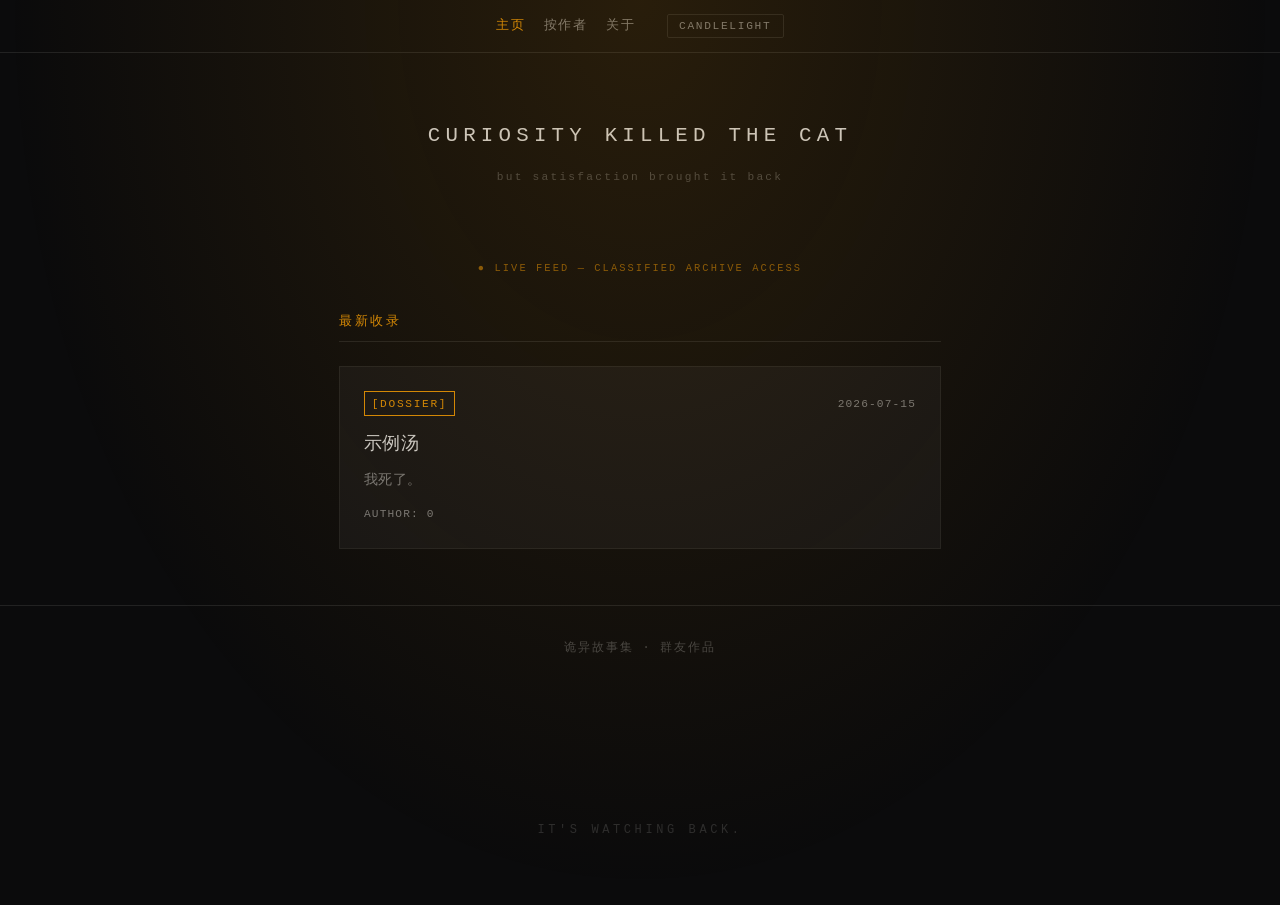
<file: index.html>
<!DOCTYPE html>
<html lang="zh-CN">
<head>
  <meta charset="UTF-8">
  <meta name="viewport" content="width=device-width, initial-scale=1.0">
  <title>？！汤汤！？</title>
  <link rel="stylesheet" href="css/style.css">
</head>
<body>
  <nav>
    <ul>
      <li><a href="index.html" class="active">主页</a></li>
      <li><a href="authors.html">按作者</a></li>
      <li><a href="about.html">关于</a></li>
    </ul>
    <button class="candlelight-toggle" title="蜡烛光模式" aria-label="切换蜡烛光模式">CANDLELIGHT</button>
  </nav>

  <div class="site-header">
    <h1>Curiosity killed the cat</h1>
    <p>but satisfaction brought it back</p>
  </div>

  <div class="container">
    <div class="clearance-badge">&#x25cf; LIVE FEED &mdash; CLASSIFIED ARCHIVE ACCESS</div>
    <h2 class="section-title">最新收录</h2>
    <ul class="story-list" id="story-list">
      <!-- 由 js 动态渲染 -->
    </ul>
  </div>

  <footer>诡异故事集 · 群友作品</footer>
  <div class="easter-egg">IT'S WATCHING BACK.</div>

  <script src="js/data.js"></script>
  <script src="js/main.js"></script>
</body>
</html>
</file>
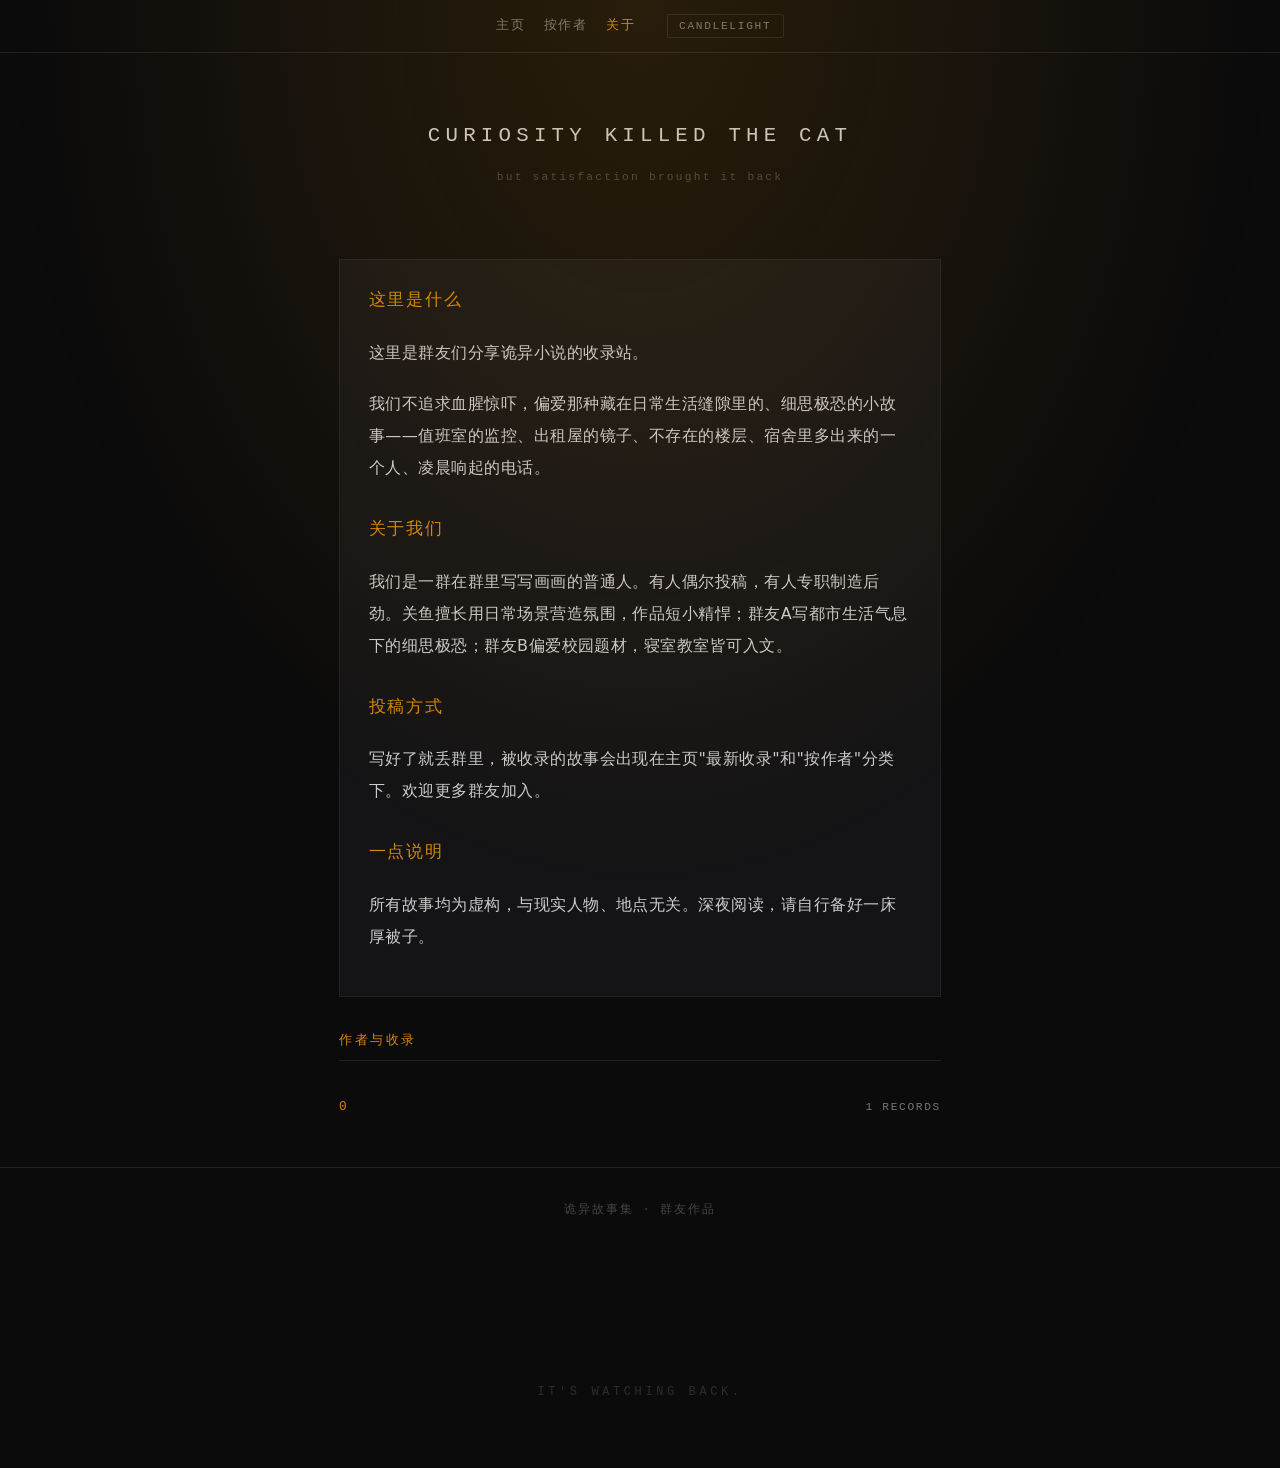
<file: about.html>
<!DOCTYPE html>
<html lang="zh-CN">
<head>
  <meta charset="UTF-8">
  <meta name="viewport" content="width=device-width, initial-scale=1.0">
  <title>？！汤汤！？</title>
  <link rel="stylesheet" href="css/style.css">
</head>
<body>
  <nav>
    <ul>
      <li><a href="index.html">主页</a></li>
      <li><a href="authors.html">按作者</a></li>
      <li><a href="about.html" class="active">关于</a></li>
    </ul>
    <button class="candlelight-toggle" title="蜡烛光模式" aria-label="切换蜡烛光模式">CANDLELIGHT</button>
  </nav>

  <div class="site-header">
    <h1>Curiosity killed the cat</h1>
    <p>but satisfaction brought it back</p>
  </div>

  <div class="container">
    <div class="about-content" id="about-content">
      <!-- 由 js 动态渲染 -->
    </div>

    <h2 class="section-title">作者与收录</h2>
    <div id="about-authors">
      <!-- 由 js 动态渲染作者与作品数 -->
    </div>
  </div>

  <footer>诡异故事集 · 群友作品</footer>
  <div class="easter-egg">IT'S WATCHING BACK.</div>

  <script src="js/data.js"></script>
  <script src="js/main.js"></script>
</body>
</html>
</file>
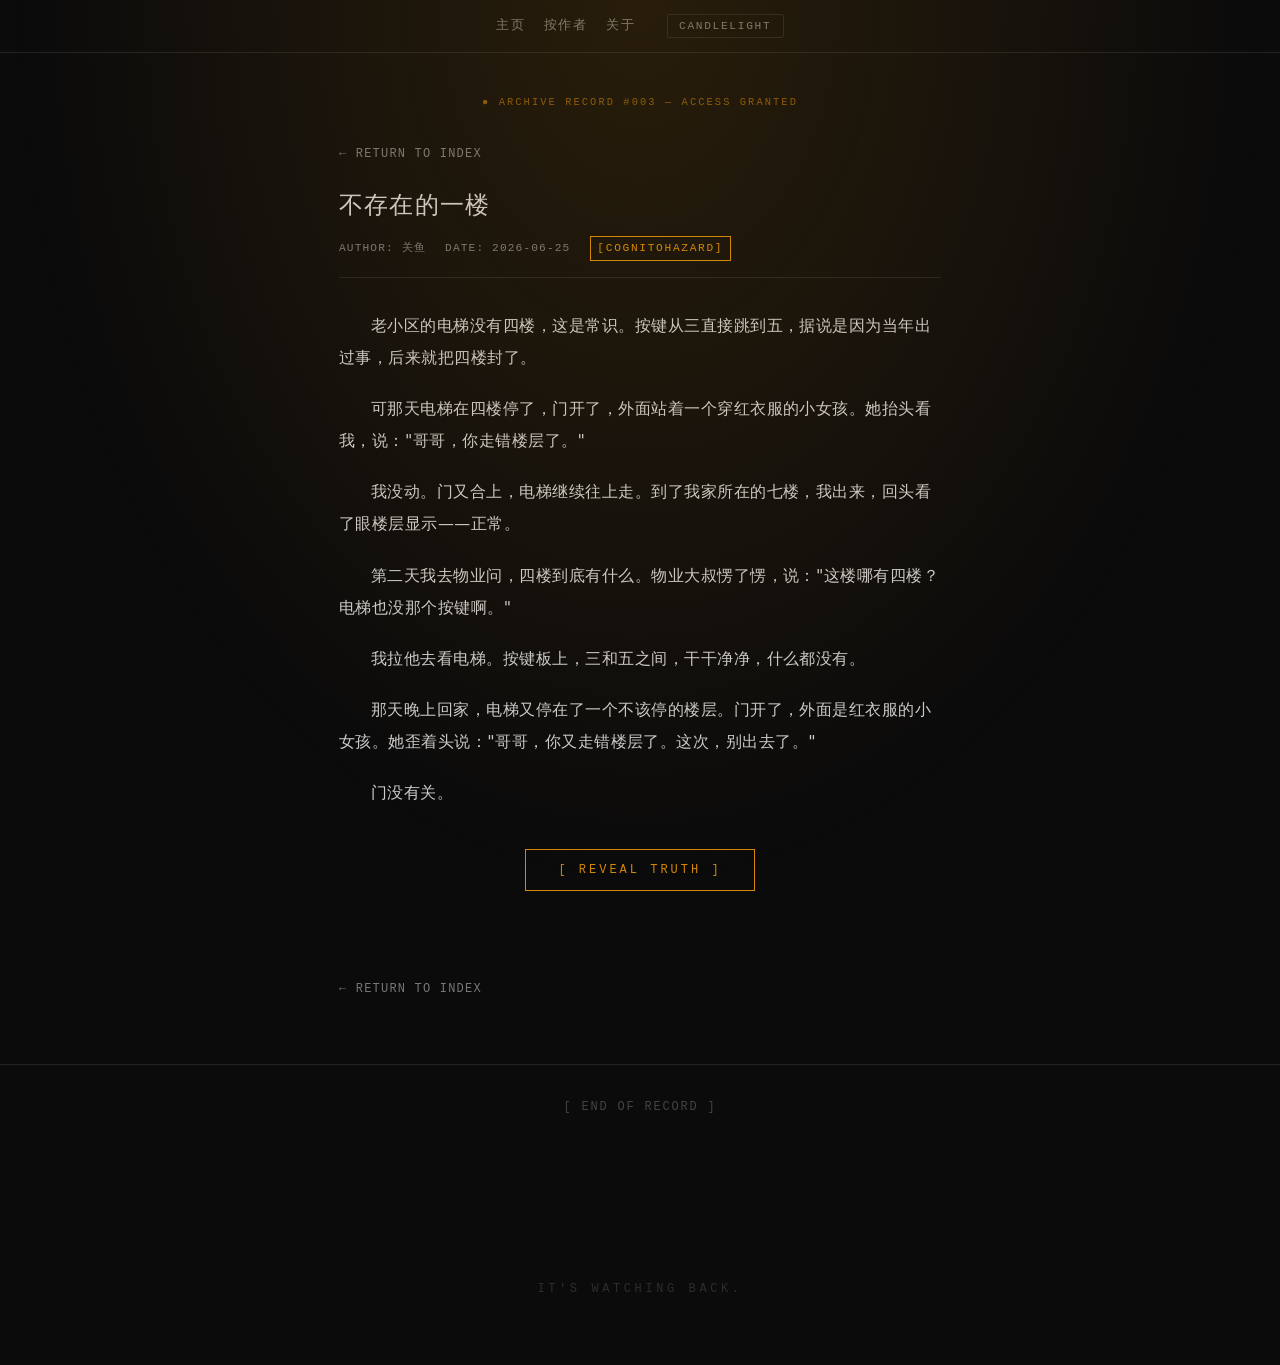
<file: story/bucunzai-de-silou.html>
<!DOCTYPE html>
<html lang="zh-CN">
<head>
  <meta charset="UTF-8">
  <meta name="viewport" content="width=device-width, initial-scale=1.0">
  <title>？！汤汤！？ &mdash; 不存在的一楼</title>
  <link rel="stylesheet" href="../css/style.css">
</head>
<body>
  <nav>
    <ul>
      <li><a href="../index.html">主页</a></li>
      <li><a href="../authors.html">按作者</a></li>
      <li><a href="../about.html">关于</a></li>
    </ul>
    <button class="candlelight-toggle" title="蜡烛光模式" aria-label="切换蜡烛光模式">CANDLELIGHT</button>
  </nav>

  <div class="container story-detail">
    <div class="clearance-badge">&#x25cf; ARCHIVE RECORD #003 &mdash; ACCESS GRANTED</div>

    <div class="story-back"><a href="../index.html">&larr; RETURN TO INDEX</a></div>

    <h1 class="story-detail-title">不存在的一楼</h1>

    <div class="story-detail-meta">
      <span class="story-author">AUTHOR: 关鱼</span>
      <span class="story-date">DATE: 2026-06-25</span>
      <span class="clearance-tag">[COGNITOHAZARD]</span>
    </div>

    <div class="story-detail-body">
      <div class="story-surface" id="story-surface">
        <p>老小区的电梯没有四楼，这是常识。按键从三直接跳到五，据说是因为当年出过事，后来就把四楼封了。</p>
<p>可那天电梯在四楼停了，门开了，外面站着一个穿红衣服的小女孩。她抬头看我，说："哥哥，你走错楼层了。"</p>
<p>我没动。门又合上，电梯继续往上走。到了我家所在的七楼，我出来，回头看了眼楼层显示——正常。</p>
<p>第二天我去物业问，四楼到底有什么。物业大叔愣了愣，说："这楼哪有四楼？电梯也没那个按键啊。"</p>
<p>我拉他去看电梯。按键板上，三和五之间，干干净净，什么都没有。</p>
<p>那天晚上回家，电梯又停在了一个不该停的楼层。门开了，外面是红衣服的小女孩。她歪着头说："哥哥，你又走错楼层了。这次，别出去了。"</p>
<p>门没有关。</p>
      </div>
      
      <div class="reveal-section">
        <button class="reveal-btn" id="reveal-btn">[ REVEAL TRUTH ]</button>
      </div>
      <div class="story-bottom" id="story-bottom">
        <p>我醒了。</p>
<p>躺在自己床上，窗外天光大亮。走廊里传来邻居出门上班的声音，一切正常。</p>
<p>原来是梦。我松了口气，起床洗漱。</p>
<p>走到电梯口，按键板干干净净——一、二、三、五、六、七。</p>
<p>没有四楼。跟我想的一样。</p>
<p>电梯到了，门打开。里面站着一个小女孩，穿红衣服。她抬头看我，笑了一下：「哥哥，昨晚你没出去。真好。」</p>
<p>电梯里的灯光惨白。</p>
<p>「你要是出去了，」她说，「就会发现，四楼一直都有。只是住在这里的人，再也不记得自己是从哪一层进来的了。」</p>
<p>她指了指我身后。我回头，看见我家门上贴着一张褪色的寻人启事。照片上的人穿着保安制服，胸口名牌上写着三个字。</p>
<p>是我的名字。发布日期，是十二年前。</p>
      </div>
      
    </div>

    <div class="story-back" style="margin-top:3rem;"><a href="../index.html">&larr; RETURN TO INDEX</a></div>
  </div>

  <footer>[ END OF RECORD ]</footer>
  <div class="easter-egg">IT'S WATCHING BACK.</div>

  <script src="../js/data.js"></script>
  <script src="../js/main.js"></script>
</body>
</html>
</file>
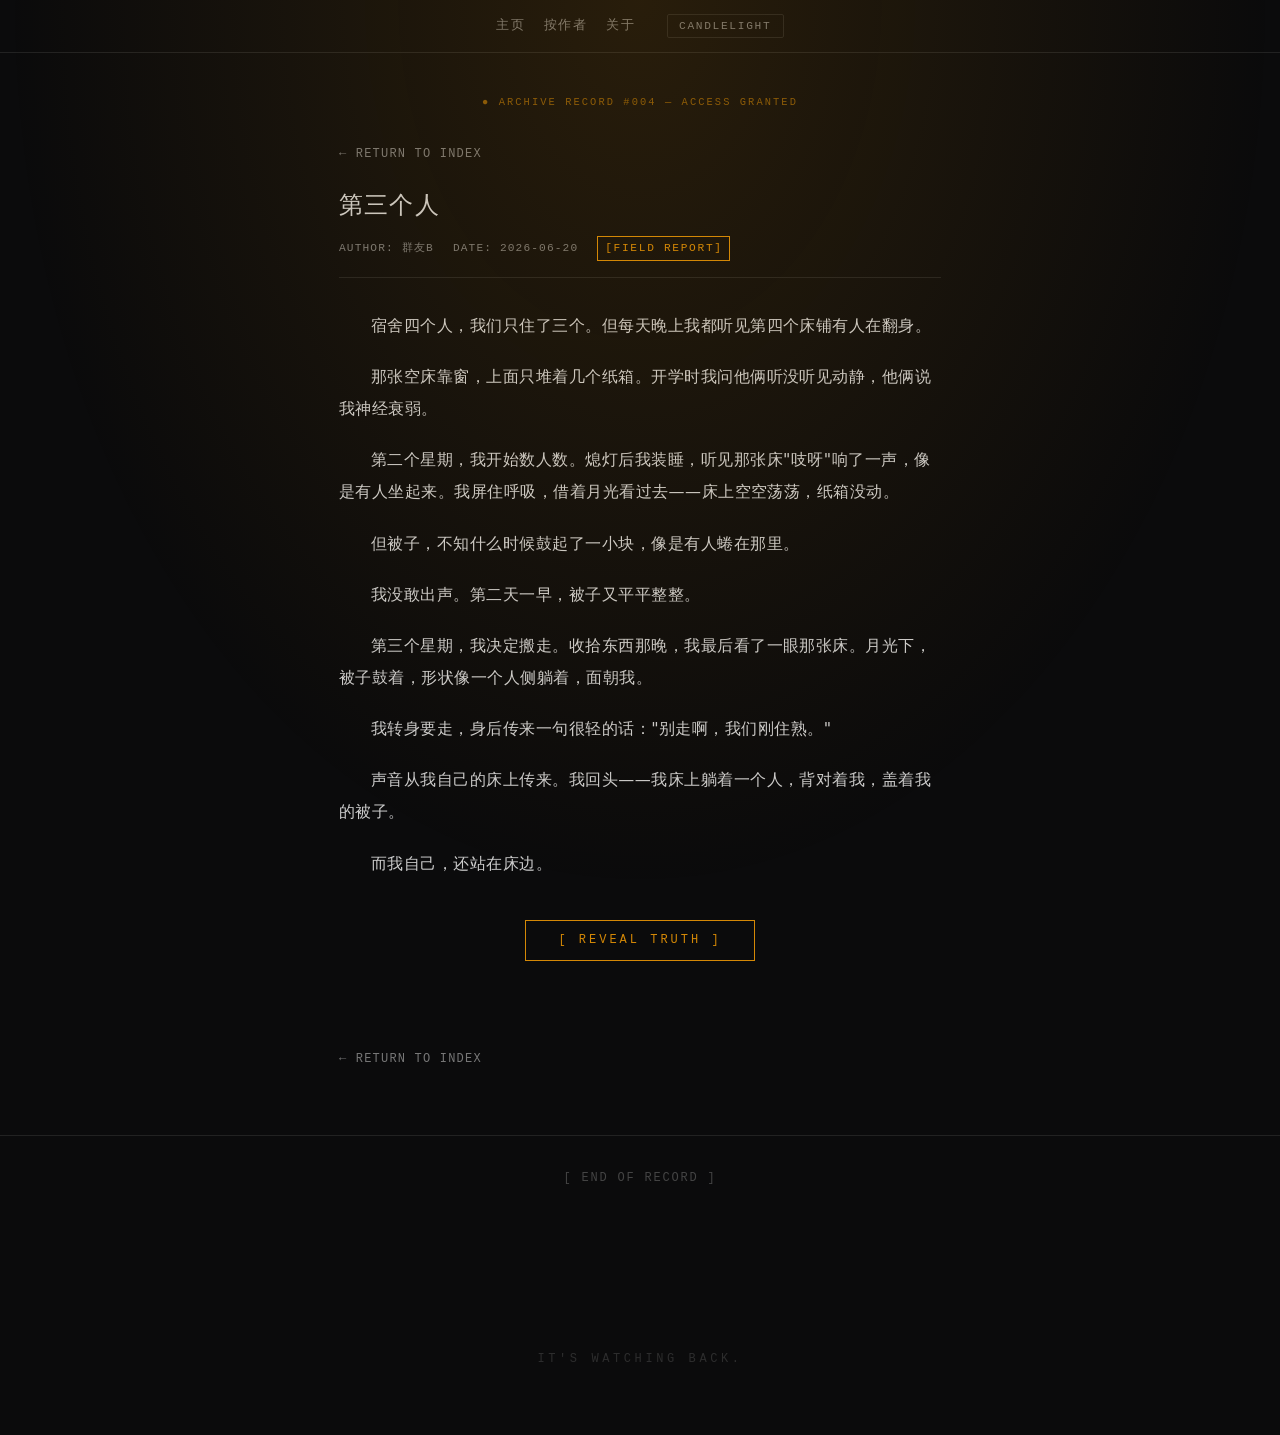
<file: story/disange-ren.html>
<!DOCTYPE html>
<html lang="zh-CN">
<head>
  <meta charset="UTF-8">
  <meta name="viewport" content="width=device-width, initial-scale=1.0">
  <title>？！汤汤！？ &mdash; 第三个人</title>
  <link rel="stylesheet" href="../css/style.css">
</head>
<body>
  <nav>
    <ul>
      <li><a href="../index.html">主页</a></li>
      <li><a href="../authors.html">按作者</a></li>
      <li><a href="../about.html">关于</a></li>
    </ul>
    <button class="candlelight-toggle" title="蜡烛光模式" aria-label="切换蜡烛光模式">CANDLELIGHT</button>
  </nav>

  <div class="container story-detail">
    <div class="clearance-badge">&#x25cf; ARCHIVE RECORD #004 &mdash; ACCESS GRANTED</div>

    <div class="story-back"><a href="../index.html">&larr; RETURN TO INDEX</a></div>

    <h1 class="story-detail-title">第三个人</h1>

    <div class="story-detail-meta">
      <span class="story-author">AUTHOR: 群友B</span>
      <span class="story-date">DATE: 2026-06-20</span>
      <span class="clearance-tag">[FIELD REPORT]</span>
    </div>

    <div class="story-detail-body">
      <div class="story-surface" id="story-surface">
        <p>宿舍四个人，我们只住了三个。但每天晚上我都听见第四个床铺有人在翻身。</p>
<p>那张空床靠窗，上面只堆着几个纸箱。开学时我问他俩听没听见动静，他俩说我神经衰弱。</p>
<p>第二个星期，我开始数人数。熄灯后我装睡，听见那张床"吱呀"响了一声，像是有人坐起来。我屏住呼吸，借着月光看过去——床上空空荡荡，纸箱没动。</p>
<p>但被子，不知什么时候鼓起了一小块，像是有人蜷在那里。</p>
<p>我没敢出声。第二天一早，被子又平平整整。</p>
<p>第三个星期，我决定搬走。收拾东西那晚，我最后看了一眼那张床。月光下，被子鼓着，形状像一个人侧躺着，面朝我。</p>
<p>我转身要走，身后传来一句很轻的话："别走啊，我们刚住熟。"</p>
<p>声音从我自己的床上传来。我回头——我床上躺着一个人，背对着我，盖着我的被子。</p>
<p>而我自己，还站在床边。</p>
      </div>
      
      <div class="reveal-section">
        <button class="reveal-btn" id="reveal-btn">[ REVEAL TRUTH ]</button>
      </div>
      <div class="story-bottom" id="story-bottom">
        <p>第二天，两个室友跟我说，昨晚又听见那张空床有动静。</p>
<p>「这次不一样，」一个室友说，「那张床上的人坐起来了，开了门，去走廊转了一圈。然后又回来躺下了。」</p>
<p>「脚步声很轻，」另一个室友补充，「像是光着脚。踩在地板上有水声。」</p>
<p>我低头看自己的脚。沾着水渍，脚底冰凉。</p>
<p>明明昨晚我一觉睡到天亮，根本没有下过床。</p>
<p>他还在说：「最奇怪的是，那张床上的纸箱，我们数了数，少了一个。」</p>
<p>我没接话。因为书桌下的空纸箱，不知什么时候移动了位置。里面侧躺着一件叠得很整齐的旧校服，领口绣着名字——</p>
<p>不是我的名字。</p>
<p>是一个四年前就退了学、再也没人提起过的人的名字。</p>
      </div>
      
    </div>

    <div class="story-back" style="margin-top:3rem;"><a href="../index.html">&larr; RETURN TO INDEX</a></div>
  </div>

  <footer>[ END OF RECORD ]</footer>
  <div class="easter-egg">IT'S WATCHING BACK.</div>

  <script src="../js/data.js"></script>
  <script src="../js/main.js"></script>
</body>
</html>
</file>
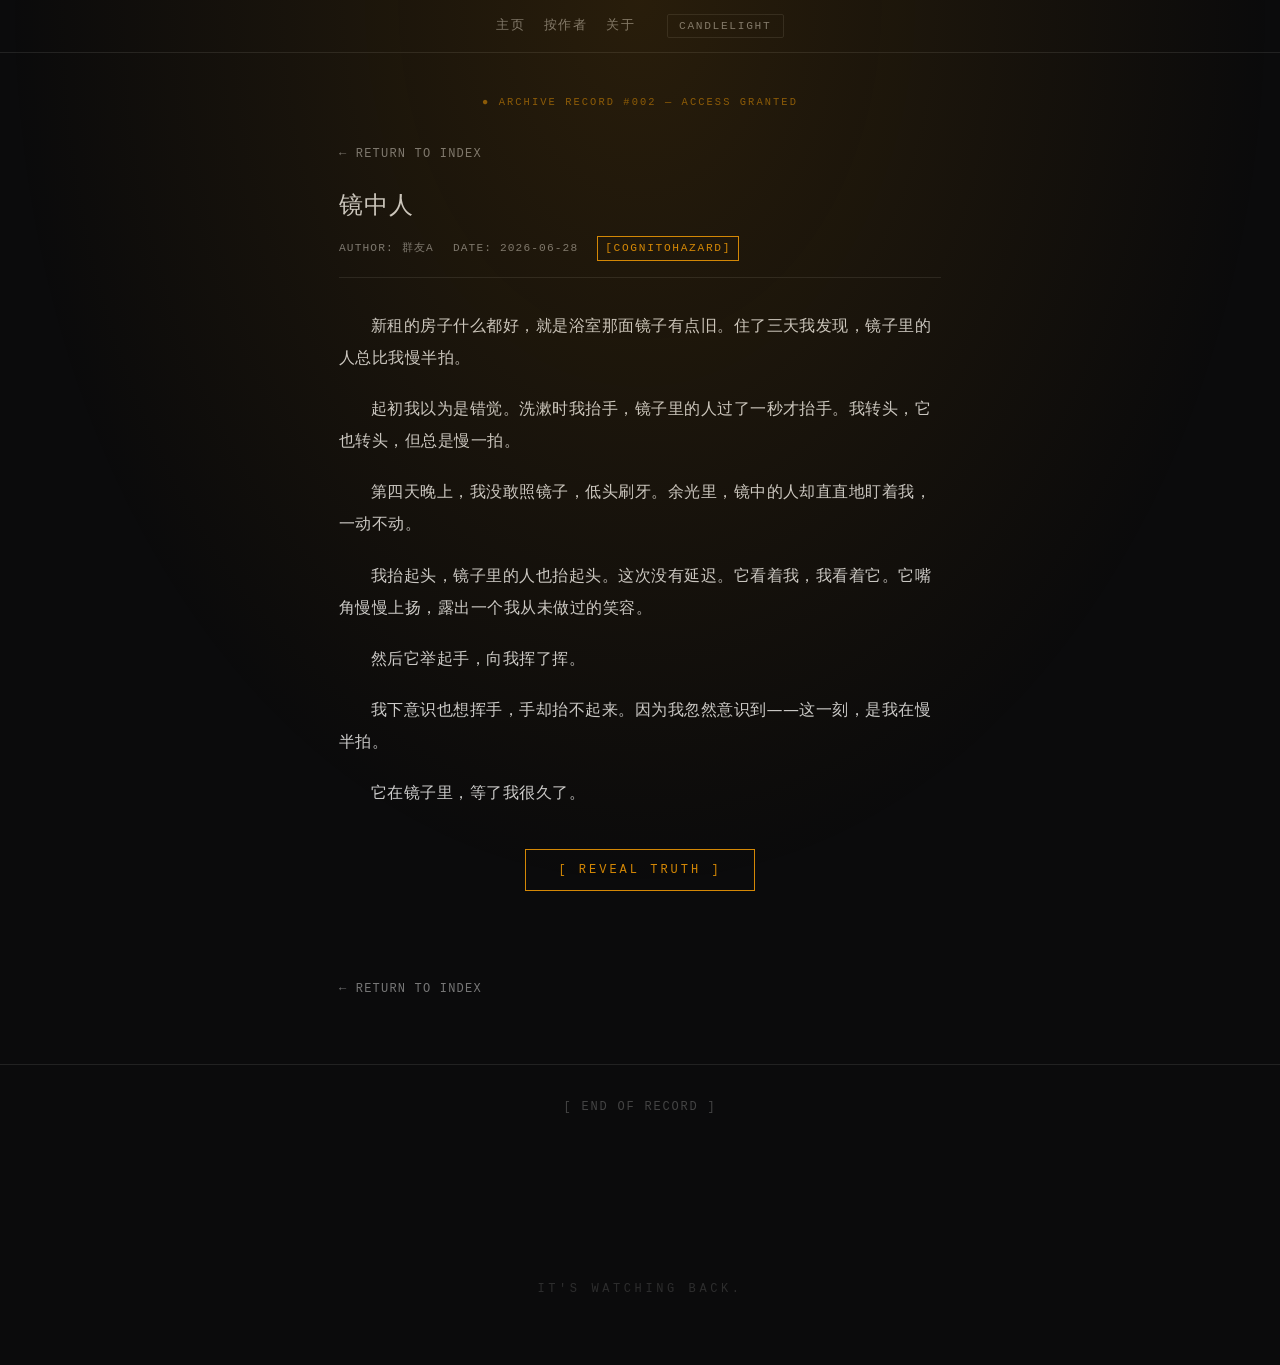
<file: story/jingzhongren.html>
<!DOCTYPE html>
<html lang="zh-CN">
<head>
  <meta charset="UTF-8">
  <meta name="viewport" content="width=device-width, initial-scale=1.0">
  <title>？！汤汤！？ &mdash; 镜中人</title>
  <link rel="stylesheet" href="../css/style.css">
</head>
<body>
  <nav>
    <ul>
      <li><a href="../index.html">主页</a></li>
      <li><a href="../authors.html">按作者</a></li>
      <li><a href="../about.html">关于</a></li>
    </ul>
    <button class="candlelight-toggle" title="蜡烛光模式" aria-label="切换蜡烛光模式">CANDLELIGHT</button>
  </nav>

  <div class="container story-detail">
    <div class="clearance-badge">&#x25cf; ARCHIVE RECORD #002 &mdash; ACCESS GRANTED</div>

    <div class="story-back"><a href="../index.html">&larr; RETURN TO INDEX</a></div>

    <h1 class="story-detail-title">镜中人</h1>

    <div class="story-detail-meta">
      <span class="story-author">AUTHOR: 群友A</span>
      <span class="story-date">DATE: 2026-06-28</span>
      <span class="clearance-tag">[COGNITOHAZARD]</span>
    </div>

    <div class="story-detail-body">
      <div class="story-surface" id="story-surface">
        <p>新租的房子什么都好，就是浴室那面镜子有点旧。住了三天我发现，镜子里的人总比我慢半拍。</p>
<p>起初我以为是错觉。洗漱时我抬手，镜子里的人过了一秒才抬手。我转头，它也转头，但总是慢一拍。</p>
<p>第四天晚上，我没敢照镜子，低头刷牙。余光里，镜中的人却直直地盯着我，一动不动。</p>
<p>我抬起头，镜子里的人也抬起头。这次没有延迟。它看着我，我看着它。它嘴角慢慢上扬，露出一个我从未做过的笑容。</p>
<p>然后它举起手，向我挥了挥。</p>
<p>我下意识也想挥手，手却抬不起来。因为我忽然意识到——这一刻，是我在慢半拍。</p>
<p>它在镜子里，等了我很久了。</p>
      </div>
      
      <div class="reveal-section">
        <button class="reveal-btn" id="reveal-btn">[ REVEAL TRUTH ]</button>
      </div>
      <div class="story-bottom" id="story-bottom">
        <p>我搬走了。</p>
<p>新住处的卫生间没有镜子，我特意挑的。半年过去，我以为这事翻篇了。</p>
<p>直到有一天，我在公司洗手间洗手，无意间抬头看镜子。镜子里的人放下手机，慢慢抬起头，对我笑了一下。</p>
<p>那不是我的表情。因为我根本不会那样笑。</p>
<p>而且——我从不把手机带进洗手间。</p>
<p>走廊里有人经过，说：「你怎么在对着镜子自言自语？」</p>
<p>我没说话。镜子里的人也没说话。它只是举起了手，手里握着一部手机，屏幕亮着。上面是一条刚发出去的消息，收件人是我妈。</p>
<p>内容是：「妈，我在这儿挺好的。就是有时候觉得，自己不太像自己了。」</p>
<p>发送时间，是三秒之前。</p>
      </div>
      
    </div>

    <div class="story-back" style="margin-top:3rem;"><a href="../index.html">&larr; RETURN TO INDEX</a></div>
  </div>

  <footer>[ END OF RECORD ]</footer>
  <div class="easter-egg">IT'S WATCHING BACK.</div>

  <script src="../js/data.js"></script>
  <script src="../js/main.js"></script>
</body>
</html>
</file>
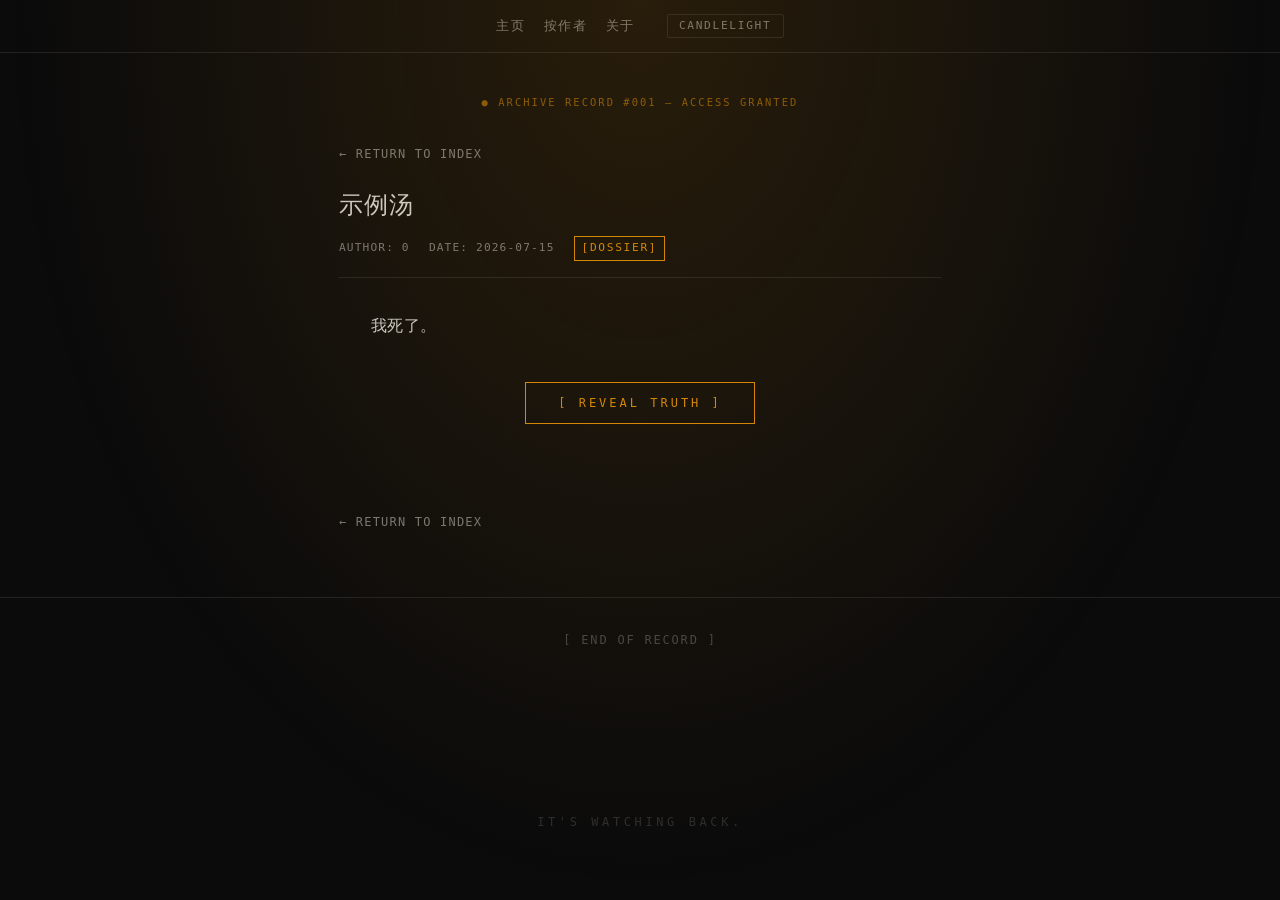
<file: story/sample.html>
<!DOCTYPE html>
<html lang="zh-CN">
<head>
  <meta charset="UTF-8">
  <meta name="viewport" content="width=device-width, initial-scale=1.0">
  <title>？！汤汤！？ &mdash; 示例汤</title>
  <link rel="stylesheet" href="../css/style.css">
</head>
<body>
  <nav>
    <ul>
      <li><a href="../index.html">主页</a></li>
      <li><a href="../authors.html">按作者</a></li>
      <li><a href="../about.html">关于</a></li>
    </ul>
    <button class="candlelight-toggle" title="蜡烛光模式" aria-label="切换蜡烛光模式">CANDLELIGHT</button>
  </nav>

  <div class="container story-detail">
    <div class="clearance-badge">&#x25cf; ARCHIVE RECORD #001 &mdash; ACCESS GRANTED</div>

    <div class="story-back"><a href="../index.html">&larr; RETURN TO INDEX</a></div>

    <h1 class="story-detail-title">示例汤</h1>

    <div class="story-detail-meta">
      <span class="story-author">AUTHOR: 0</span>
      <span class="story-date">DATE: 2026-07-15</span>
      <span class="clearance-tag">[DOSSIER]</span>
    </div>

    <div class="story-detail-body">
      <div class="story-surface" id="story-surface">
        <p>我死了。</p>
      </div>
      
      <div class="reveal-section">
        <button class="reveal-btn" id="reveal-btn">[ REVEAL TRUTH ]</button>
      </div>
      <div class="story-bottom" id="story-bottom">
        <p>因为我找不到群友的海龟汤。</p>
      </div>
      
    </div>

    <div class="story-back" style="margin-top:3rem;"><a href="../index.html">&larr; RETURN TO INDEX</a></div>
  </div>

  <footer>[ END OF RECORD ]</footer>
  <div class="easter-egg">IT'S WATCHING BACK.</div>

  <script src="../js/data.js"></script>
  <script src="../js/main.js"></script>
</body>
</html>
</file>
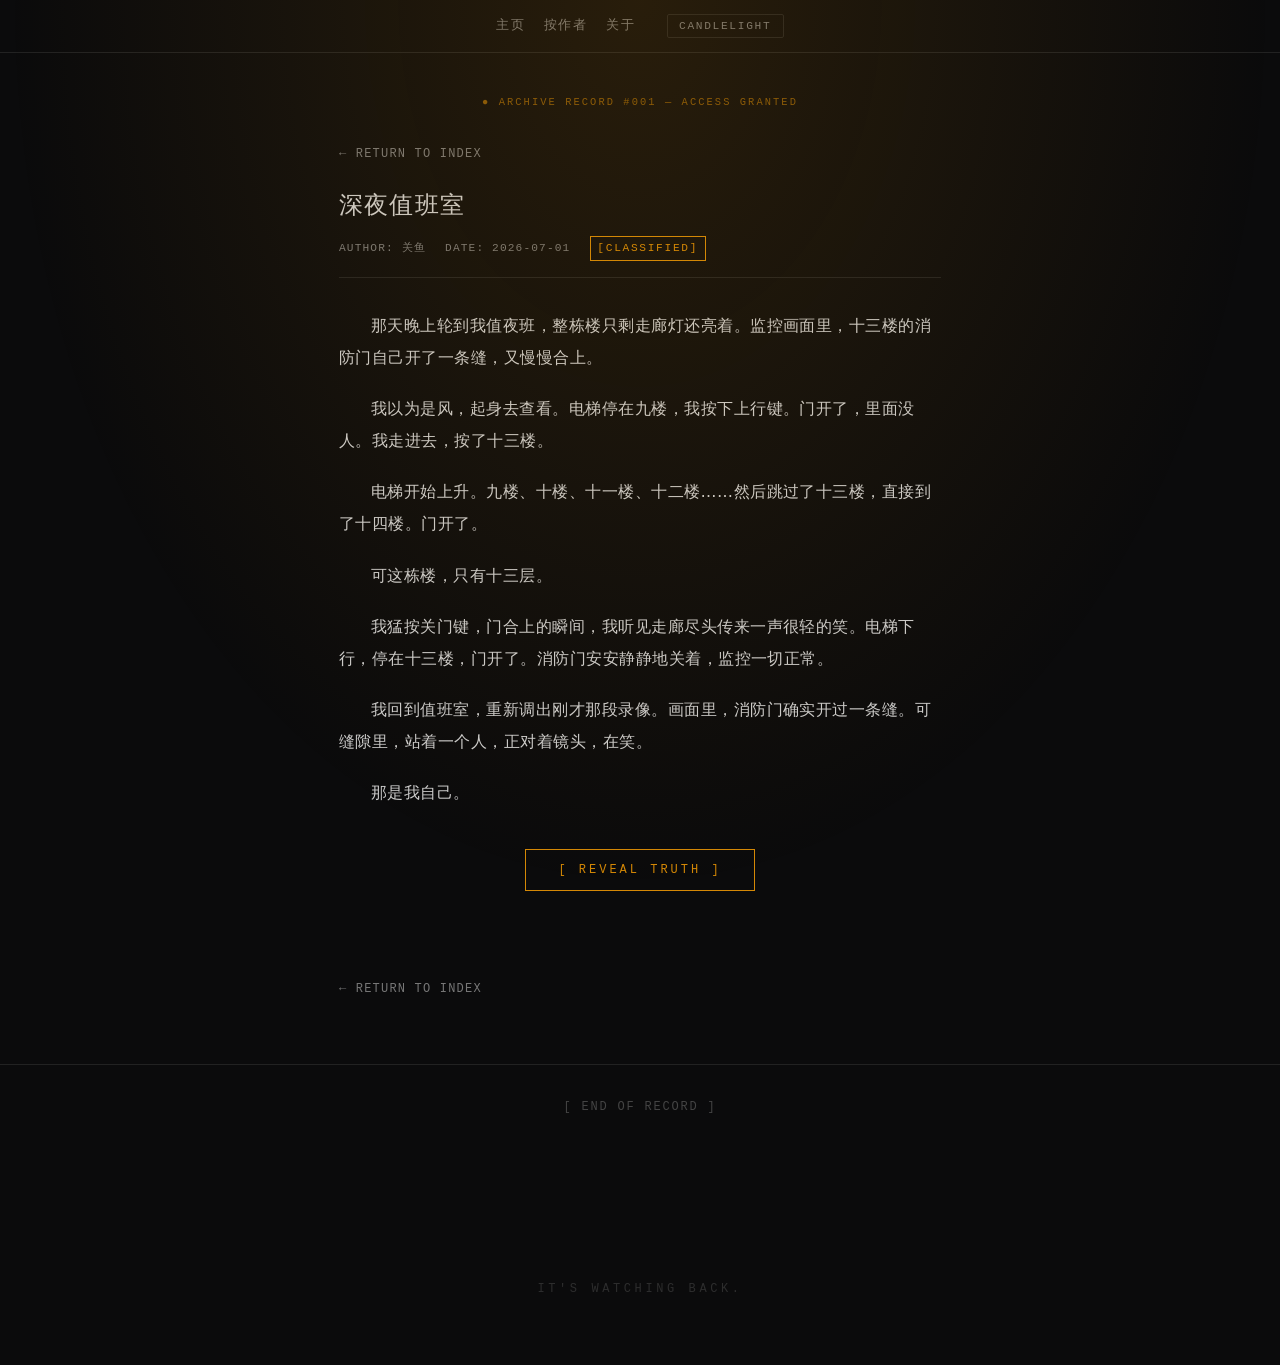
<file: story/shenye-zhibanshi.html>
<!DOCTYPE html>
<html lang="zh-CN">
<head>
  <meta charset="UTF-8">
  <meta name="viewport" content="width=device-width, initial-scale=1.0">
  <title>？！汤汤！？ &mdash; 深夜值班室</title>
  <link rel="stylesheet" href="../css/style.css">
</head>
<body>
  <nav>
    <ul>
      <li><a href="../index.html">主页</a></li>
      <li><a href="../authors.html">按作者</a></li>
      <li><a href="../about.html">关于</a></li>
    </ul>
    <button class="candlelight-toggle" title="蜡烛光模式" aria-label="切换蜡烛光模式">CANDLELIGHT</button>
  </nav>

  <div class="container story-detail">
    <div class="clearance-badge">&#x25cf; ARCHIVE RECORD #001 &mdash; ACCESS GRANTED</div>

    <div class="story-back"><a href="../index.html">&larr; RETURN TO INDEX</a></div>

    <h1 class="story-detail-title">深夜值班室</h1>

    <div class="story-detail-meta">
      <span class="story-author">AUTHOR: 关鱼</span>
      <span class="story-date">DATE: 2026-07-01</span>
      <span class="clearance-tag">[CLASSIFIED]</span>
    </div>

    <div class="story-detail-body">
      <div class="story-surface" id="story-surface">
        <p>那天晚上轮到我值夜班，整栋楼只剩走廊灯还亮着。监控画面里，十三楼的消防门自己开了一条缝，又慢慢合上。</p>
<p>我以为是风，起身去查看。电梯停在九楼，我按下上行键。门开了，里面没人。我走进去，按了十三楼。</p>
<p>电梯开始上升。九楼、十楼、十一楼、十二楼……然后跳过了十三楼，直接到了十四楼。门开了。</p>
<p>可这栋楼，只有十三层。</p>
<p>我猛按关门键，门合上的瞬间，我听见走廊尽头传来一声很轻的笑。电梯下行，停在十三楼，门开了。消防门安安静静地关着，监控一切正常。</p>
<p>我回到值班室，重新调出刚才那段录像。画面里，消防门确实开过一条缝。可缝隙里，站着一个人，正对着镜头，在笑。</p>
<p>那是我自己。</p>
      </div>
      
      <div class="reveal-section">
        <button class="reveal-btn" id="reveal-btn">[ REVEAL TRUTH ]</button>
      </div>
      <div class="story-bottom" id="story-bottom">
        <p>第二天白班同事来换岗，看见我坐在监控前，脸色惨白。</p>
<p>「你怎么了？」</p>
<p>我指着屏幕说不出话。他凑过来看——昨晚的录像里，从十三楼消防门缝挤进来的那个人影，身上穿着和我一模一样的保安制服。胸口名牌上写着三个字。</p>
<p>是我的名字。</p>
<p>同事缓缓转头看我：「你昨天晚上……是不是没打卡？」</p>
<p>我摸向口袋，工卡不在。翻遍全身都找不到。</p>
<p>屏幕上，那个人影从消防门缝里伸出手，手里捏着一张工卡。放大，再放大。</p>
<p>工卡照片上的人脸，是我。但已经腐烂了一半。</p>
<p>走廊尽头那声很轻的笑，又响起来了。这次我听清了方向。</p>
<p>不是走廊尽头。是我身后。</p>
      </div>
      
    </div>

    <div class="story-back" style="margin-top:3rem;"><a href="../index.html">&larr; RETURN TO INDEX</a></div>
  </div>

  <footer>[ END OF RECORD ]</footer>
  <div class="easter-egg">IT'S WATCHING BACK.</div>

  <script src="../js/data.js"></script>
  <script src="../js/main.js"></script>
</body>
</html>
</file>
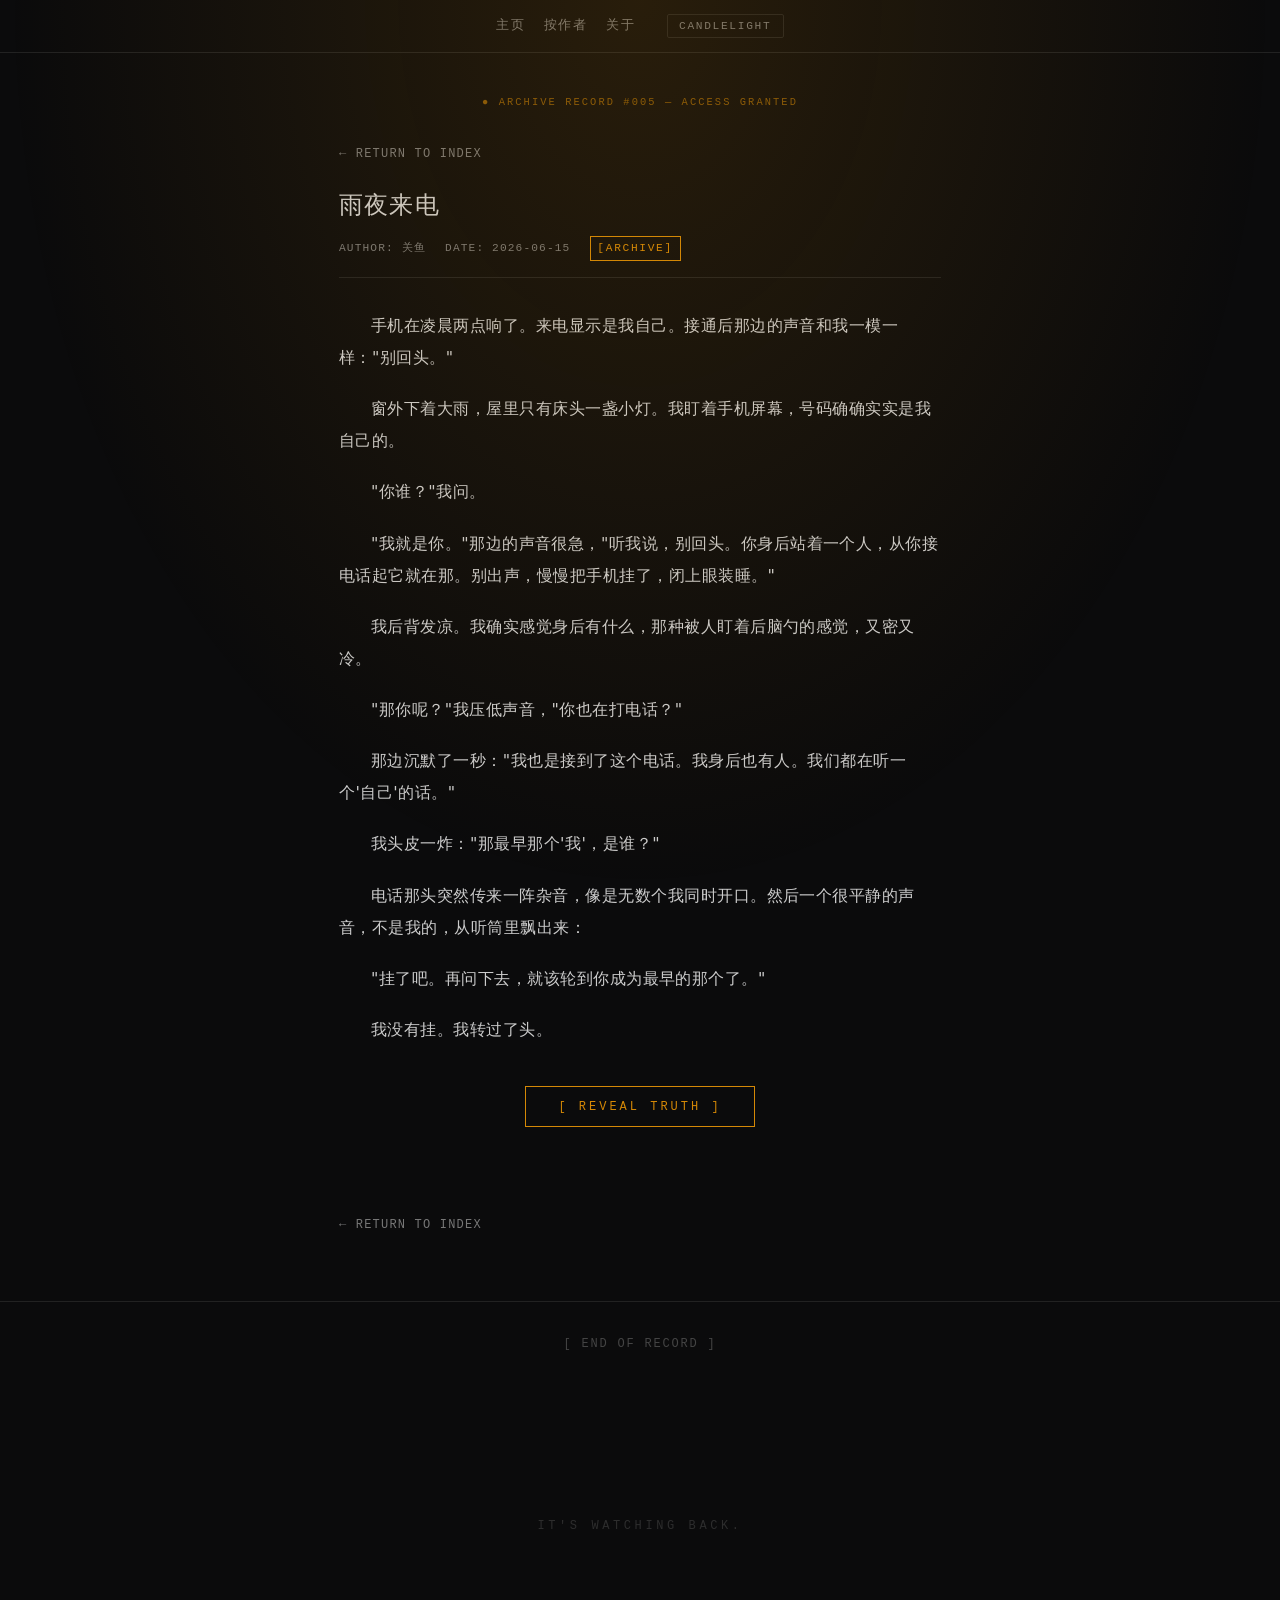
<file: story/yuye-laiden.html>
<!DOCTYPE html>
<html lang="zh-CN">
<head>
  <meta charset="UTF-8">
  <meta name="viewport" content="width=device-width, initial-scale=1.0">
  <title>？！汤汤！？ &mdash; 雨夜来电</title>
  <link rel="stylesheet" href="../css/style.css">
</head>
<body>
  <nav>
    <ul>
      <li><a href="../index.html">主页</a></li>
      <li><a href="../authors.html">按作者</a></li>
      <li><a href="../about.html">关于</a></li>
    </ul>
    <button class="candlelight-toggle" title="蜡烛光模式" aria-label="切换蜡烛光模式">CANDLELIGHT</button>
  </nav>

  <div class="container story-detail">
    <div class="clearance-badge">&#x25cf; ARCHIVE RECORD #005 &mdash; ACCESS GRANTED</div>

    <div class="story-back"><a href="../index.html">&larr; RETURN TO INDEX</a></div>

    <h1 class="story-detail-title">雨夜来电</h1>

    <div class="story-detail-meta">
      <span class="story-author">AUTHOR: 关鱼</span>
      <span class="story-date">DATE: 2026-06-15</span>
      <span class="clearance-tag">[ARCHIVE]</span>
    </div>

    <div class="story-detail-body">
      <div class="story-surface" id="story-surface">
        <p>手机在凌晨两点响了。来电显示是我自己。接通后那边的声音和我一模一样："别回头。"</p>
<p>窗外下着大雨，屋里只有床头一盏小灯。我盯着手机屏幕，号码确确实实是我自己的。</p>
<p>"你谁？"我问。</p>
<p>"我就是你。"那边的声音很急，"听我说，别回头。你身后站着一个人，从你接电话起它就在那。别出声，慢慢把手机挂了，闭上眼装睡。"</p>
<p>我后背发凉。我确实感觉身后有什么，那种被人盯着后脑勺的感觉，又密又冷。</p>
<p>"那你呢？"我压低声音，"你也在打电话？"</p>
<p>那边沉默了一秒："我也是接到了这个电话。我身后也有人。我们都在听一个'自己'的话。"</p>
<p>我头皮一炸："那最早那个'我'，是谁？"</p>
<p>电话那头突然传来一阵杂音，像是无数个我同时开口。然后一个很平静的声音，不是我的，从听筒里飘出来：</p>
<p>"挂了吧。再问下去，就该轮到你成为最早的那个了。"</p>
<p>我没有挂。我转过了头。</p>
      </div>
      
      <div class="reveal-section">
        <button class="reveal-btn" id="reveal-btn">[ REVEAL TRUTH ]</button>
      </div>
      <div class="story-bottom" id="story-bottom">
        <p>身后什么都没有。</p>
<p>空荡荡的房间，雨水敲窗，床头灯昏黄。我长出一口气，拿起手机——电话已经挂了。通话记录里，最后一条是我打给一个叫「自己」的号码，通话时长七秒。</p>
<p>我盯着那个号码。不是我输入的。是我手机通讯录里本来就有的联系人。</p>
<p>我点开头像，一张照片。是我，穿的就是现在这身衣服。但背景里有一面镜子，镜子映出的房间里摆着一口棺材。</p>
<p>棺材上贴着我的名字。</p>
<p>我一辈子没去过那个房间。但照片右下角显示拍摄日期：一年前的今天。</p>
<p>我把手机翻转过来，背面贴着一张便签，不是我写的。字迹很工整，只有一行：</p>
<p>「你就是最早的那个。」</p>
      </div>
      
    </div>

    <div class="story-back" style="margin-top:3rem;"><a href="../index.html">&larr; RETURN TO INDEX</a></div>
  </div>

  <footer>[ END OF RECORD ]</footer>
  <div class="easter-egg">IT'S WATCHING BACK.</div>

  <script src="../js/data.js"></script>
  <script src="../js/main.js"></script>
</body>
</html>
</file>
<file: css/style.css>
/* ============================================================
   THE WHISPERING TERMINAL — Stylesheet
   Vanilla CSS. Terminal / classified-archive aesthetic.
   ============================================================ */

:root {
  --bg-primary: #0b0b0c;
  --bg-container: #141416;
  --border-subtle: #222;
  --border-accent: #333;
  --text-body: #cccccc;
  --text-dim: #777;
  --text-faint: #444;
  --accent: #d48806;
  --accent-glow: rgba(212, 136, 6, 0.15);
  --warn: #8a1818;
  --warn-glow: rgba(138, 24, 24, 0.2);
  --content-width: 650px;
  --font-mono: "SF Mono", "Cascadia Code", "Fira Code", monospace;
  --font-body: -apple-system, BlinkMacSystemFont, "Segoe UI", system-ui, sans-serif;
}

/* ---- Reset ---- */
*,
*::before,
*::after {
  margin: 0;
  padding: 0;
  box-sizing: border-box;
}

html {
  scroll-behavior: smooth;
}

body {
  background: var(--bg-primary);
  color: var(--text-body);
  font-family: var(--font-body);
  letter-spacing: 0.03em;
  line-height: 1.8;
  min-height: 100vh;
  -webkit-font-smoothing: antialiased;
}

/* ---- Links (chromatic aberration glitch on hover) ---- */
a {
  color: var(--accent);
  text-decoration: none;
  transition: text-shadow 0.2s ease, color 0.2s ease;
}
a:hover {
  text-shadow: 1px 0 var(--warn-glow), -1px 0 var(--accent-glow);
}

/* ---- Inline code / emphasis ---- */
code {
  font-family: var(--font-mono);
  font-size: 0.9em;
  color: var(--accent);
}
strong {
  font-weight: 600;
  color: var(--text-body);
}
em { font-style: italic; }

/* ---- Candlelight mode ---- */
@keyframes candle-flicker {
  0%, 100% { opacity: 0.93; }
  25%      { opacity: 0.97; }
  50%      { opacity: 0.91; }
  75%      { opacity: 0.96; }
}
body.candlelight::before {
  content: '';
  position: fixed;
  inset: 0;
  pointer-events: none;
  z-index: 999;
  background: radial-gradient(ellipse at 50% 0%, var(--accent-glow), transparent 70%);
  animation: candle-flicker 3s ease-in-out infinite;
}

/* ---- Navigation ---- */
nav {
  position: sticky;
  top: 0;
  z-index: 100;
  background: var(--bg-primary);
  border-bottom: 1px solid var(--border-subtle);
  transition: transform 0.3s ease;
  display: flex;
  justify-content: center;
  align-items: center;
  gap: 2rem;
  padding: 0 1.5rem;
}
nav[data-hidden] {
  transform: translateY(-100%);
}
nav ul {
  list-style: none;
  display: flex;
  margin: 0;
  padding: 0;
  gap: 1.2rem;
  align-items: center;
}
nav li a {
  display: block;
  padding: 0.9rem 0;
  font-family: var(--font-mono);
  font-size: 0.8rem;
  letter-spacing: 0.1em;
  text-transform: uppercase;
  color: var(--text-dim);
  text-decoration: none;
  transition: color 0.3s ease;
}
nav li a:hover,
nav li a.active {
  color: var(--accent);
}

/* ---- Candlelight toggle ---- */
.candlelight-toggle {
  background: none;
  border: 1px solid var(--border-subtle);
  color: var(--text-dim);
  cursor: pointer;
  padding: 0.3rem 0.7rem;
  font-family: var(--font-mono);
  font-size: 0.7rem;
  letter-spacing: 0.15em;
  border-radius: 2px;
  transition: border-color 0.3s ease, color 0.3s ease;
  white-space: nowrap;
}
.candlelight-toggle:hover {
  border-color: var(--accent);
  color: var(--accent);
}

/* ---- Site header ---- */
.site-header {
  text-align: center;
  padding: 4rem 1.5rem 2rem;
}
.site-header h1 {
  font-family: var(--font-mono);
  font-size: 1.3rem;
  font-weight: 400;
  letter-spacing: 0.25em;
  color: var(--text-body);
  text-transform: uppercase;
}
.site-header p {
  margin-top: 0.8rem;
  font-family: var(--font-mono);
  font-size: 0.7rem;
  letter-spacing: 0.2em;
  color: var(--text-faint);
}

/* ---- Container ---- */
.container {
  max-width: var(--content-width);
  margin: 0 auto;
  padding: 2.5rem 1.5rem;
}

/* ---- Section titles ---- */
.section-title {
  font-family: var(--font-mono);
  font-size: 0.8rem;
  font-weight: 400;
  letter-spacing: 0.2em;
  color: var(--accent);
  text-transform: uppercase;
  border-bottom: 1px solid var(--border-subtle);
  padding-bottom: 0.5rem;
  margin: 2rem 0 1.5rem;
}

/* ---- Clearance badge (status line) ---- */
.clearance-badge {
  font-family: var(--font-mono);
  font-size: 0.65rem;
  letter-spacing: 0.2em;
  color: var(--accent);
  opacity: 0.6;
  margin-bottom: 2rem;
  text-align: center;
}

/* ---- Clearance tag (classified label) ---- */
.clearance-tag {
  display: inline-block;
  font-family: var(--font-mono);
  font-size: 0.7rem;
  letter-spacing: 0.15em;
  color: var(--accent);
  border: 1px solid var(--accent);
  padding: 0.15em 0.6em;
}

/* ---- Story cards ---- */
.story-list {
  list-style: none;
}
.story-card {
  background: var(--bg-container);
  border: 1px solid var(--border-subtle);
  padding: 1.5rem;
  margin-bottom: 1rem;
  transition: border-color 0.3s ease;
}
.story-card:hover {
  border-color: var(--border-accent);
}
.story-card-header {
  display: flex;
  justify-content: space-between;
  align-items: center;
  margin-bottom: 0.75rem;
  gap: 1rem;
}
.story-date {
  font-family: var(--font-mono);
  font-size: 0.7rem;
  letter-spacing: 0.1em;
  color: var(--text-dim);
}
.story-card-title {
  font-size: 1.1rem;
  font-weight: 400;
  margin: 0.5rem 0;
}
.story-card-title a {
  color: var(--text-body);
  text-decoration: none;
}
.story-card-title a:hover {
  color: var(--accent);
}
.story-card-excerpt {
  font-size: 0.88rem;
  color: var(--text-dim);
  line-height: 1.7;
  margin: 0.5rem 0 0.75rem;
}
.story-card-footer {
  font-family: var(--font-mono);
  font-size: 0.7rem;
  letter-spacing: 0.1em;
  color: var(--text-faint);
}

/* Glitch title on card hover */
.story-card:hover .story-card-title a {
  text-shadow: 1px 0 var(--warn-glow), -1px 0 var(--accent-glow);
}

/* ---- Author dossier ---- */
.author-dossier {
  background: var(--bg-container);
  border: 1px solid var(--border-subtle);
  padding: 1.5rem;
  margin-bottom: 1.5rem;
}
.author-dossier-name {
  font-family: var(--font-mono);
  font-size: 0.95rem;
  font-weight: 400;
  letter-spacing: 0.15em;
  color: var(--accent);
  text-transform: uppercase;
  border-bottom: 1px solid var(--border-subtle);
  padding-bottom: 0.5rem;
  margin-bottom: 1rem;
}
.dossier-count {
  font-size: 0.7rem;
  letter-spacing: 0.15em;
  color: var(--text-dim);
  font-weight: 400;
}
.author-dossier-bio {
  font-size: 0.88rem;
  color: var(--text-dim);
  line-height: 1.7;
  margin-bottom: 1rem;
}
.author-dossier .story-card {
  margin-bottom: 0.75rem;
}
.author-dossier .story-card:last-child {
  margin-bottom: 0;
}

/* ---- Empty state ---- */
.empty-state {
  text-align: center;
  padding: 3rem 1rem;
  font-family: var(--font-mono);
  font-size: 0.8rem;
  letter-spacing: 0.15em;
  color: var(--text-faint);
}

/* ---- Story author (reusable meta span) ---- */
.story-author {
  font-family: var(--font-mono);
  font-size: 0.7rem;
  letter-spacing: 0.1em;
  color: var(--text-dim);
}

/* ---- Footer ---- */
footer {
  border-top: 1px solid var(--border-subtle);
  padding: 2rem 1.5rem;
  text-align: center;
  font-family: var(--font-mono);
  font-size: 0.75rem;
  letter-spacing: 0.15em;
  color: var(--text-faint);
}

/* ---- Easter egg ---- */
.easter-egg {
  text-align: center;
  padding: 8rem 1.5rem 4rem;
  font-family: var(--font-mono);
  font-size: 0.75rem;
  letter-spacing: 0.3em;
  color: var(--text-faint);
  opacity: 0;
  transition: opacity 4s ease;
}
.easter-egg.visible {
  opacity: 0.6;
}

/* ---- Story detail page ---- */
.story-detail {
  max-width: var(--content-width);
}
.story-back {
  font-family: var(--font-mono);
  font-size: 0.75rem;
  letter-spacing: 0.1em;
  margin-bottom: 1.5rem;
}
.story-back a {
  color: var(--text-dim);
}
.story-back a:hover {
  color: var(--accent);
}
.story-detail-title {
  font-family: var(--font-body);
  font-size: 1.5rem;
  font-weight: 400;
  color: var(--text-body);
  letter-spacing: 0.05em;
  margin-bottom: 0.8rem;
  line-height: 1.4;
}
.story-detail-meta {
  display: flex;
  flex-wrap: wrap;
  align-items: center;
  gap: 0.75rem 1.2rem;
  font-family: var(--font-mono);
  font-size: 0.7rem;
  letter-spacing: 0.1em;
  color: var(--text-dim);
  padding-bottom: 1rem;
  margin-bottom: 2rem;
  border-bottom: 1px solid var(--border-subtle);
}

/* ---- Reading body (shared typography for story + about) ---- */
.story-detail-body,
.about-content {
  font-size: 1rem;
  color: var(--text-body);
  line-height: 2;
}
.story-detail-body p,
.about-content p {
  margin: 1.2rem 0;
}
.story-detail-body p {
  text-indent: 2em;
}
.story-detail-body h1,
.about-content h1,
.story-detail-body h2,
.about-content h2,
.story-detail-body h3,
.about-content h3 {
  font-family: var(--font-mono);
  font-weight: 400;
  letter-spacing: 0.1em;
  color: var(--accent);
  margin: 1.8rem 0 0.9rem;
  text-indent: 0;
}
.story-detail-body h1,
.about-content h1 { font-size: 1.2rem; }
.story-detail-body h2,
.about-content h2 { font-size: 1.05rem; }
.story-detail-body h3,
.about-content h3 { font-size: 0.95rem; }
.story-detail-body ul,
.about-content ul,
.story-detail-body ol,
.about-content ol {
  margin: 1.2rem 0 1.2rem 1.6rem;
}
.story-detail-body li,
.about-content li {
  margin: 0.4rem 0;
}
.story-detail-body a,
.about-content a {
  color: var(--accent);
}
.story-detail-body code,
.about-content code {
  font-family: var(--font-mono);
  font-size: 0.9em;
  color: var(--accent);
}
.story-detail-body strong,
.about-content strong {
  font-weight: 600;
  color: var(--text-body);
}

/* ---- About content (bordered container) ---- */
.about-content {
  background: var(--bg-container);
  border: 1px solid var(--border-subtle);
  padding: 1.5rem 1.8rem;
  margin-bottom: 2rem;
}
.about-content h1:first-child,
.about-content h2:first-child,
.about-content h3:first-child {
  margin-top: 0;
}

/* ---- About personnel row ---- */
.about-author-row {
  display: flex;
  justify-content: space-between;
  align-items: baseline;
  padding: 0.6rem 0;
  border-bottom: 1px solid var(--border-subtle);
  font-family: var(--font-mono);
  font-size: 0.8rem;
  letter-spacing: 0.1em;
}
.about-author-row:last-child {
  border-bottom: none;
}
.about-author-row .name {
  color: var(--accent);
}
.about-author-row .count {
  font-size: 0.7rem;
  letter-spacing: 0.15em;
  color: var(--text-dim);
}

/* ---- Selection ---- */
::selection {
  background: var(--accent);
  color: var(--bg-primary);
}

/* ============================================================
   RESPONSIVE
   ============================================================ */
@media (max-width: 600px) {
  nav {
    gap: 1rem;
    padding: 0 1rem;
  }
  nav ul {
    gap: 0.9rem;
  }
  nav li a {
    padding: 0.8rem 0;
    font-size: 0.72rem;
  }
  .candlelight-toggle {
    font-size: 0.62rem;
    padding: 0.25rem 0.5rem;
  }

  .site-header {
    padding: 3rem 1rem 1.5rem;
  }
  .site-header h1 {
    font-size: 1.05rem;
    letter-spacing: 0.18em;
  }
  .site-header p {
    font-size: 0.62rem;
  }

  .container {
    padding: 1.5rem 1rem;
  }

  .story-card {
    padding: 1.1rem;
  }
  .story-card-header {
    flex-direction: column;
    align-items: flex-start;
    gap: 0.4rem;
  }

  .story-detail-title {
    font-size: 1.25rem;
  }
  .story-detail-meta {
    flex-direction: column;
    align-items: flex-start;
    gap: 0.5rem;
  }

  .about-content {
    padding: 1.2rem;
  }

  .author-dossier {
    padding: 1.1rem;
  }

  .easter-egg {
    padding: 5rem 1rem 3rem;
  }

  footer {
    padding: 1.5rem 1rem;
  }
}

/* ============================================================
   海龟汤：汤面消散 / 汤底揭示
   ============================================================ */

/* 揭示按钮 */
.reveal-section {
  text-align: center;
  margin: 2.5rem 0;
}

.reveal-btn {
  font-family: var(--font-mono);
  font-size: 0.75rem;
  letter-spacing: 0.25em;
  color: var(--accent);
  background: transparent;
  border: 1px solid var(--accent);
  padding: 0.8rem 2rem;
  cursor: pointer;
  transition: all 0.3s;
}

.reveal-btn:hover {
  background: var(--accent);
  color: var(--bg-primary);
  text-shadow: none;
}

.reveal-btn.revealed {
  opacity: 0.3;
  pointer-events: none;
}

/* 汤底初始隐藏 */
.story-bottom {
  opacity: 0;
  max-height: 0;
  overflow: hidden;
  transition: opacity 0.6s ease, max-height 0.6s ease;
}

.story-bottom.visible {
  opacity: 1;
  max-height: 20000px;
}

/* 汤面消散动画 */
@keyframes surface-dissolve {
  0%   { opacity: 1; filter: blur(0); }
  20%  { opacity: 0.8; filter: blur(1px); letter-spacing: 0.05em; }
  40%  { opacity: 0.5; filter: blur(3px); letter-spacing: 0.15em; }
  70%  { opacity: 0.2; filter: blur(6px); letter-spacing: 0.3em; }
  100% { opacity: 0; filter: blur(12px); letter-spacing: 0.5em; }
}

.story-surface.dissolving {
  animation: surface-dissolve 1.2s ease-in forwards;
  pointer-events: none;
  user-select: none;
}

.story-surface.dissolved {
  display: none;
}
</file>
